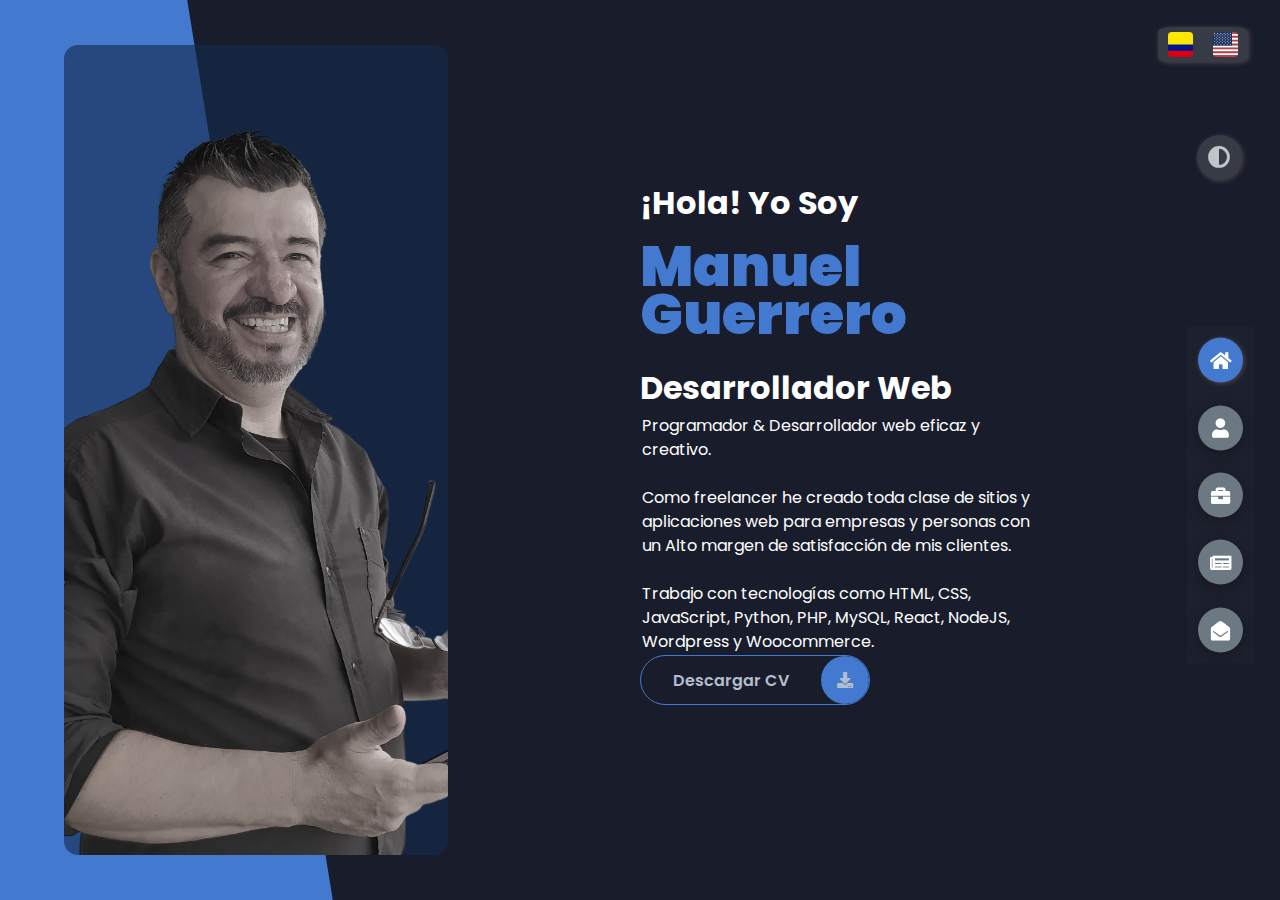
<file: index.html>
<!DOCTYPE html>
<html lang="es">
<head>
    <meta charset="UTF-8">
    <meta http-equiv="X-UA-Compatible" content="IE=edge">
    <meta name="viewport" content="width=device-width, initial-scale=1.0">
    <title>Portfolio mWarrior</title>
    <link rel="stylesheet" href="styles/styles.css">
    <link rel="preconnect" href="https://fonts.googleapis.com">
    <link rel="preconnect" href="https://fonts.gstatic.com" crossorigin>
    <link rel="stylesheet" href="https://cdnjs.cloudflare.com/ajax/libs/font-awesome/5.15.4/css/all.min.css" integrity="sha512-1ycn6IcaQQ40/MKBW2W4Rhis/DbILU74C1vSrLJxCq57o941Ym01SwNsOMqvEBFlcgUa6xLiPY/NS5R+E6ztJQ==" crossorigin="anonymous" referrerpolicy="no-referrer" />
    <link href="https://fonts.googleapis.com/css2?family=Poppins:wght@400;500;600;700;800&display=swap" rel="stylesheet">
</head>
<body class="main-content espanol">

    <!-- HEADER -->
    <header class="container header active" id="home">
        <div class="header-content">
            <div class="left-header">
                <div class="h-shape"></div>
                <div class="image">
                    <img src="images/Manuel-backg.webp" alt="foto mWarrior">
                </div>
            </div>
            <div class="right-header">
                <h1 class="name" data-section="profile" data-value="greeting">
                    ¡Hola! Yo Soy<br> 
                </h1>
                <h1 class="name-dev" data-section="profile" data-value="greeting2"><strong>Manuel Guerrero</strong></h1><br>
                <h1 data-section="profile" data-value="greeting3">Desarrollador Web</h1>
                <p data-section="profile" data-value="roll">
                    Programador & Desarrollador web eficaz y creativo.<br><br>Como freelancer he creado toda clase de sitios y aplicaciones web para empresas y personas con un Alto margen de satisfacción de mis clientes.<br><br>Trabajo con tecnologías como HTML, CSS, JavaScript, Python, PHP, MySQL, React, NodeJS, Wordpress y Woocommerce.
                </p>
                
                <div class="btn-con">
                    <a href="#" class="download-btn">
                        <span class="btn-text" data-section="profile" data-value="download-btn">
                            Descargar CV
                        </span>
                        <span class="btn-icon">
                            <i class="fas fa-download"></i>
                        </span>
                    </a>
                </div>
            </div>
        </div>
    </header>

    <MAIN>

        <!-- ABOUT -->
        <section class="container about" id="about">

            <div class="main-title">
                <h2 data-section="about" data-value="me">
                    Mis <span>Resultados</span><span class="bg-text">Perfil</span>
                </h2>
            </div>

            <div class="about-container">
                <div class="left-about">
                    <h4 data-section="about" data-value="leftH4">Acerca de Mi</h4>
                    <p data-section="about" data-value="leftP">
                        Soy Desarrollador Web en Tecnología HTML, CSS, Javascript, con un nivel de trabajo eficaz y creativo.<br />
                        Como independiente freelancer he creado Gran variedad de sitios y aplicaciones web para empresas y particulares con un Alto margen de satisfacción de mis clientes.<br />Tengo conocimiento en tecnologías como HTML, CSS, Bootstrap, Sass, JavaScript, React, NodeJS, Python, Django, TypeScript, Java, Spring Boot, PHP, MySQL, Wordpress y Woocommerce.
                    </p>
                    <div class="btn-con">
                        <a href="#" class="download-btn">
                            <span class="btn-text" data-section="about" data-value="leftDown">
                                Descargar CV
                            </span>
                            <span class="btn-icon">
                                <i class="fas fa-download"></i>
                            </span>
                        </a>
                    </div>
                </div>

                <div class="right-about">
                    <div class="about-item">
                        <div class="about-text">
                            <p class="large-text">120+</p>
                            <p class="small-text" data-section="about" data-value="rightSmall1">Proyectos <br /> Completos </p>
                        </div>
                    </div>
                    <div class="about-item">
                        <div class="about-text">
                            <p class="large-text">10+</p>
                            <p class="small-text" data-section="about" data-value="rightSmall2">Años de <br /> Experiencia</p>
                        </div>
                    </div>
                    <div class="about-item">
                        <div class="about-text">
                            <p class="large-text">300+</p>
                            <p class="small-text" data-section="about" data-value="rightSmall3">Clientes <br /> Agradecidos </p>
                        </div>
                    </div>
                    <div class="about-item">
                        <div class="about-text">
                            <p class="large-text">200+</p>
                            <p class="small-text" data-section="about" data-value="rightSmall4">Valoraciones de<br /> Clientes</p>
                        </div>
                    </div>
                </div>
            </div>

            <div class="about-stats">
                <h4 class="stat-title" data-section="about" data-value="stats">Mis Habilidades</h4>
                <div class="progress-bars">

                    <div class="progress-bar">
                        <p class="progress-title">HTML5</p>
                        <div class="progress-bar-container">
                            <p class="progress-text">90%</p>
                            <div class="progress-fill">
                                <span class="html"></span>
                            </div>
                        </div>
                    </div>

                    <div class="progress-bar">
                        <p class="progress-title">CSS3</p>
                        <div class="progress-bar-container">
                            <p class="progress-text">90%</p>
                            <div class="progress-fill">
                                <span class="css"></span>
                            </div>
                        </div>
                    </div>

                    <div class="progress-bar">
                        <p class="progress-title">BOOTSTRAP</p>
                        <div class="progress-bar-container">
                            <p class="progress-text">90%</p>
                            <div class="progress-fill">
                                <span class="bootstrap"></span>
                            </div>
                        </div>
                    </div>

                    <div class="progress-bar">
                        <p class="progress-title">JAVASCRIPT</p>
                        <div class="progress-bar-container">
                            <p class="progress-text">80%</p>
                            <div class="progress-fill">
                                <span class="js"></span>
                            </div>
                        </div>
                    </div>

                    <div class="progress-bar">
                        <p class="progress-title">REACTJS</p>
                        <div class="progress-bar-container">
                            <p class="progress-text">80%</p>
                            <div class="progress-fill">
                                <span class="react"></span>
                            </div>
                        </div>
                    </div>

                    <div class="progress-bar">
                        <p class="progress-title">NODEJS</p>
                        <div class="progress-bar-container">
                            <p class="progress-text">65%</p>
                            <div class="progress-fill">
                                <span class="node"></span>
                            </div>
                        </div>
                    </div>

                    <div class="progress-bar">
                        <p class="progress-title">PYTHON</p>
                        <div class="progress-bar-container">
                            <p class="progress-text">70%</p>
                            <div class="progress-fill">
                                <span class="python"></span>
                            </div>
                        </div>
                    </div>

                    <div class="progress-bar">
                        <p class="progress-title">SpringBoot</p>
                        <div class="progress-bar-container">
                            <p class="progress-text">50%</p>
                            <div class="progress-fill">
                                <span class="spring"></span>
                            </div>
                        </div>
                    </div>

                    <div class="progress-bar">
                        <p class="progress-title">MySql</p>
                        <div class="progress-bar-container">
                            <p class="progress-text">60%</p>
                            <div class="progress-fill">
                                <span class="mysql"></span>
                            </div>
                        </div>
                    </div>

                    <div class="progress-bar">
                        <p class="progress-title">WORDPRESS</p>
                        <div class="progress-bar-container">
                            <p class="progress-text">90%</p>
                            <div class="progress-fill">
                                <span class="wordpress"></span>
                            </div>
                        </div>
                    </div>
                    
                    <div class="progress-bar">
                        <p class="progress-title">Woocommerce</p>
                        <div class="progress-bar-container">
                            <p class="progress-text">80%</p>
                            <div class="progress-fill">
                                <span class="wooc"></span>
                            </div>
                        </div>
                    </div>

                    <div class="progress-bar">
                        <p class="progress-title">PHP</p>
                        <div class="progress-bar-container skills__bar--70">
                            <p class="progress-text">70%</p>
                            <div class="progress-fill">
                                <span class="php"></span>
                            </div>
                        </div>
                    </div>
                </div>
            </div>

            <h4 class="stat-title" data-section="about" data-value="timeline">Mi Linea de Tiempo</h4>
            <div class="timeline">

                <div class="timeline-item">
                    <div class="tl-icon">
                        <i class="fas fa-chart-line"></i>
                    </div>
                    <p class="tl-duration" data-section="about" data-value="tl-duration1">2012 - Presente</p>
                    <h5 data-section="about" data-value="tl-h51">Desarrollador Web <span> - Freelance</span></h5>
                    <p data-section="about" data-value="tl-p1">
                        He trabajado en varios proyectos, desde sitios web hasta aplicaciones web para empresas y personas con un Alto margen de satisfacción de mis clientes.
                    </p>
                </div>

                <div class="timeline-item">
                    <div class="tl-icon">
                        <i class="fas fa-chart-line"></i>
                    </div>
                    <p class="tl-duration" data-section="about" data-value="tl-duration2">2013 - 2015</p>
                    <h5 data-section="about" data-value="tl-h52">Proyecto E-Commerce<span> - GlobalInstaller.com</span></h5>
                    <p data-section="about" data-value="tl-p2">
                        Tienda OnLine de articulos de iluminación y construcción en seco para el hogar (Drywall y PVC).<br /> Ventas Online, desarrollo y mantenimiento del sitio web.
                    </p>
                </div>

                <div class="timeline-item">
                    <div class="tl-icon">
                        <i class="fas fa-chart-line"></i>
                    </div>
                    <p class="tl-duration" data-section="about" data-value="tl-duration3">2016 - Presente</p>
                    <h5 data-section="about" data-value="tl-h53">Marketing & Desarrollo web<span> - Maestristas.com</span></h5>
                    <p data-section="about" data-value="tl-p3">
                        Proyecto de emprendimiento de marketing y desarrollo de sitios web.<br /> Servicio de marketing digital y Desarrollo web para pymes.
                    </p>
                </div>

                <div class="timeline-item">
                    <div class="tl-icon">
                        <i class="fas fa-chart-line"></i>
                    </div>
                    <p class="tl-duration" data-section="about" data-value="tl-duration4">2020-Ene - 2021-Dic</p>
                    <h5 data-section="about" data-value="tl-h54">Desarrollador Web <span> - doitpossible.es</span></h5>
                    <p data-section="about" data-value="tl-p4">
                        Desarrollo Front-end, cms WordPress, Woocommerce, Elementor.<br /> Sitios Web, Tiendas, MarketPlaces, etc.
                    </p>
                </div>

                <div class="timeline-item">
                    <div class="tl-icon">
                        <i class="fas fa-graduation-cap"></i>
                    </div>
                    <p class="tl-duration" data-section="about" data-value="tl-duration5">2021-Feb - 2021-Dic</p>
                    <h5 data-section="about" data-value="tl-h55">Desarrollo Software <span> - UNAB</span></h5>
                    <p data-section="about" data-value="tl-p5">
                        Técnico Profesional y Diplomados en programación y Desarrollo de software.<br /> Universidad Autonoma de Bucaramanga & Ministerio de las TIC - Colombia.
                    </p>
                </div>

                <div class="timeline-item">
                    <div class="tl-icon">
                        <i class="fas fa-graduation-cap"></i>
                    </div>
                    <p class="tl-duration" data-section="about" data-value="tl-duration6">2018 - 2022</p>
                    <h5 data-section="about" data-value="tl-h56">Desarrollador Web <span> - Certificacion Virtual</span></h5>
                    <p data-section="about" data-value="tl-p6">
                        Certificados Profesionales en Programación & Desarrollo web en plataformas Virtuales.<br />
                        <ul>
                            <li>FreeCodeCamp</li>
                            <li>Udemy</li>
                            <li>Google</li>
                            <li>IAB Spain</li>
                            <li>EDX</li>                            
                        </ul>
                    </p>
                </div>
                
            </div>

        </section>
        
        <!-- PORTFOLIO -->
        <section class="container" id="portfolio">

            <div class="main-title">
                <h2 data-section="portfolio" data-value="portf-h2">Mi <span>Portafolio</span><span class="bg-text">Trabajo</span></h2>
            </div>
            <p class="portfolio-text" data-section="portfolio" data-value="portf-p">
                Aqui puedes ver algunos de mis trabajos realizados en diferentes tecnologías.
            </p>

            <div class="portfolios">

                <div class="portfolio-item">
                    <div class="image">
                        <img src="images/port1.jpg" alt="">
                    </div>
                    <div class="hover-items">
                        <h3 data-section="portfolio" data-value="portf-h3">Link del Proyecto</h3>
                        <div class="icons">
                            <a href="" class="icon">
                                <i class="fab fa-github"></i>
                            </a>
                            <a href="" class="icon">
                                <i class="fab fa-behance"></i>
                            </a>
                            <a href="" class="icon">
                                <i class="fab fa-youtube"></i>
                            </a>
                        </div>
                    </div>
                </div>

                <div class="portfolio-item">
                    <div class="image">
                        <img src="images/port2.jpg" alt="">
                    </div>
                    <div class="hover-items">
                        <h3 data-section="portfolio" data-value="portf-h3">Link del Proyecto</h3>
                        <div class="icons">
                            <a href="" class="icon">
                                <i class="fab fa-github"></i>
                            </a>
                            <a href="" class="icon">
                                <i class="fab fa-behance"></i>
                            </a>
                            <a href="" class="icon">
                                <i class="fab fa-youtube"></i>
                            </a>
                        </div>
                    </div>
                </div>

                <div class="portfolio-item">
                    <div class="image">
                        <img src="images/port3.jpg" alt="">
                    </div>
                    <div class="hover-items">
                        <h3 data-section="portfolio" data-value="portf-h3">Link del Proyecto</h3>
                        <div class="icons">
                            <a href="" class="icon">
                                <i class="fab fa-github"></i>
                            </a>
                            <a href="" class="icon">
                                <i class="fab fa-behance"></i>
                            </a>
                            <a href="" class="icon">
                                <i class="fab fa-youtube"></i>
                            </a>
                        </div>
                    </div>
                </div>

                <div class="portfolio-item">
                    <div class="image">
                        <img src="images/port4.jpg" alt="">
                    </div>
                    <div class="hover-items">
                        <h3 data-section="portfolio" data-value="portf-h3">Link del Proyecto</h3>
                        <div class="icons">
                            <a href="" class="icon">
                                <i class="fab fa-github"></i>
                            </a>
                            <a href="" class="icon">
                                <i class="fab fa-behance"></i>
                            </a>
                            <a href="" class="icon">
                                <i class="fab fa-youtube"></i>
                            </a>
                        </div>
                    </div>
                </div>

                <div class="portfolio-item">
                    <div class="image">
                        <img src="images/port5.jpg" alt="">
                    </div>
                    <div class="hover-items">
                        <h3 data-section="portfolio" data-value="portf-h3">Link del Proyecto</h3>
                        <div class="icons">
                            <a href="" class="icon">
                                <i class="fab fa-github"></i>
                            </a>
                            <a href="" class="icon">
                                <i class="fab fa-behance"></i>
                            </a>
                            <a href="" class="icon">
                                <i class="fab fa-youtube"></i>
                            </a>
                        </div>
                    </div>
                </div>

                <div class="portfolio-item">
                    <div class="image">
                        <img src="images/port6.jpg" alt="">
                    </div>
                    <div class="hover-items">
                        <h3 data-section="portfolio" data-value="portf-h3">Link del Proyecto</h3>
                        <div class="icons">
                            <a href="" class="icon">
                                <i class="fab fa-github"></i>
                            </a>
                            <a href="" class="icon">
                                <i class="fab fa-behance"></i>
                            </a>
                            <a href="" class="icon">
                                <i class="fab fa-youtube"></i>
                            </a>
                        </div>
                    </div>
                </div>

                <div class="portfolio-item">
                    <div class="image">
                        <img src="images/port7.jpg" alt="">
                    </div>
                    <div class="hover-items">
                        <h3 data-section="portfolio" data-value="portf-h3">Link del Proyecto</h3>
                        <div class="icons">
                            <a href="" class="icon">
                                <i class="fab fa-github"></i>
                            </a>
                            <a href="" class="icon">
                                <i class="fab fa-behance"></i>
                            </a>
                            <a href="" class="icon">
                                <i class="fab fa-youtube"></i>
                            </a>
                        </div>
                    </div>
                </div>

            </div>

        </section>

        <!-- BLOGS -->
        <section class="container" id="blogs">
            <div class="blogs-content">

                <div class="main-title">
                    <h2 data-section="blogs" data-value="blog-h2">Mi Blog <span> Demos</span><span class="bg-text">Blog</span></h2>
                </div>
                <div class="blogs">

                    <div class="blog">
                        <img src="images/port6.jpg" alt="">
                        <div class="blog-text">
                            <h4>
                                How to Create Your Own Website
                            </h4>
                            <p>
                                Lorem ipsum dolor sit, amet consectetur adipisicing elit. 
                                Doloribus natus voluptas, eos obcaecati recusandae amet?
                            </p>
                        </div>
                    </div>

                    <div class="blog">
                        <img src="images/blog1.jpg" alt="">
                        <div class="blog-text">
                            <h4>
                                How to Become an Expert in Web Design
                            </h4>
                            <p>
                                Lorem ipsum dolor sit, amet consectetur adipisicing elit. 
                                Doloribus natus voluptas, eos obcaecati recusandae amet?
                            </p>
                        </div>
                    </div>

                    <div class="blog">
                        <img src="images/blog2.jpg" alt="">
                        <div class="blog-text">
                            <h4>
                                Become a Web Designer in 10 Days
                            </h4>
                            <p>
                                Lorem ipsum dolor sit, amet consectetur adipisicing elit. 
                                Doloribus natus voluptas, eos obcaecati recusandae amet?
                            </p>
                        </div>
                    </div>

                    <div class="blog">
                        <img src="images/blog3.jpg" alt="">
                        <div class="blog-text">
                            <h4>
                                Debbuging made easy with Web Inspector
                            </h4>
                            <p>
                                Lorem ipsum dolor sit, amet consectetur adipisicing elit. 
                                Doloribus natus voluptas, eos obcaecati recusandae amet?
                            </p>
                        </div>
                    </div>

                    <div class="blog">
                        <img src="images/port1.jpg" alt="">
                        <div class="blog-text">
                            <h4>
                                Get started with Web Design and UI Design
                            </h4>
                            <p>
                                Lorem ipsum dolor sit, amet consectetur adipisicing elit. 
                                Doloribus natus voluptas, eos obcaecati recusandae amet?
                            </p>
                        </div>
                    </div>

                    <div class="blog">
                        <img src="images/port3.jpg" alt="">
                        <div class="blog-text">
                            <h4>
                                This is what you need to know about Web Design
                            </h4>
                            <p>
                                Lorem ipsum dolor sit, amet consectetur adipisicing elit. 
                                Doloribus natus voluptas, eos obcaecati recusandae amet?
                            </p>
                        </div>
                    </div>

                </div>
            </div>
        
        </section>

        <!-- CONTACT -->
        <section class="container contact" id="contact">
            <div class="contact-container">

                <div class="main-title">
                    <h2 data-section="contact" data-value="cont-h2">Líneas de <span>Contacto</span><span class="bg-text">Contacto</span></h2>
                </div>
                
                <div class="contact-content-con">
                    <div class="left-contact">
                        <h4 data-section="contact" data-value="cont-h4">Puedes contactarme AQUÍ</h4>
                        <p data-section="contact" data-value="cont-p1">
                            Puesdes contactarme a través de cualquiera de los siguientes medios.<br>
                            Estoy siempre en busca de nuevos retos y oportunidades, bien sea para trabajar por contrato laboral o si deseas mi apoyo en tu proyecto o emprendimiento.<br><br>
                        </p>
                        <h3 data-section="contact" data-value="cont-h3">'Somos realmente felices cuando hacemos aquello que amamos'.</h3>

                        <!-- Descargar CV -->
                        <div class="btn-con">
                            <a href="#" class="download-btn">
                                <span class="btn-text" data-section="contact" data-value="cont-down">
                                    Descargar CV
                                </span>
                                <span class="btn-icon">
                                    <i class="fas fa-download"></i>
                                </span>
                            </a>
                        </div>
                        <br><br>

                        <div class="contact-info">

                            <div class="contact-item">
                                <div class="icon">
                                    <i class="fas fa-map-marker-alt"></i>
                                    <span data-section="contact" data-value="cont-loc1">Ubicación</span>
                                </div>
                                <p data-section="contact" data-value="cont-loc2">
                                    : Bogotá, Colombia
                                </p>
                            </div>

                            <div class="contact-item">
                                <div class="icon">
                                    <i class="fas fa-envelope"></i>
                                    <span data-section="contact" data-value="cont-mail1">Email</span>
                                </div>
                                <p>
                                    <span data-section="contact" data-value="cont-mail2">: mguerrerom715@gmail.com</span>
                                </p>
                            </div>

                            <div class="contact-item">
                                <div class="icon">
                                    <i class="fas fa-user-graduate"></i>
                                    <span data-section="contact" data-value="cont-career">Desarrollador Web</span>
                                </div>
                                <p>
                                    <span data-section="contact" data-value="cont-univ">: UNAB U Autonoma de B/manga </span>
                                </p>
                            </div>

                            <div class="contact-item">
                                <div class="icon">
                                    <i class="fas fa-globe-americas"></i>
                                    <span data-section="contact" data-value="cont-lang">:>Idiomas</span>
                                </div>
                                <p>
                                    <span data-section="contact" data-value="cont-lang2">:>: Inglés, Español</span>
                                </p>
                            </div>

                            <div class="contact-item">
                                <div class="icon">
                                    <i class="fas fa-mobile-alt"></i>
                                    <span data-section="contact" data-value="phone">Número Móvil</span>
                                </div>
                                <p>
                                    <span>: +57 320 952 9591</span> // 
                                    <span> 311 503 2702</span><br>
                                    <span>: +57 320 952 95 91 (WhatsApp)</span>
                                </p>
                            </div>
                        </div>

                        <div class="contact-icons">
                            <div class="contact-icon">
                                <a href="#" target="_blank">
                                    <i class="fab fa-linkedin-in"></i>
                                </a>
                                <a href="#" target="_blank">
                                    <i class="fab fa-github"></i>
                                </a>
                                <a href="#" target="_blank">
                                    <i class="fab fa-facebook-f"></i>
                                </a>                                
                                <a href="#" target="_blank">
                                    <i class="fab fa-youtube"></i>
                                </a>                                
                                <a href="#" target="_blank">
                                    <i class="fab fa-instagram"></i>
                                </a>
                                <a href="#" target="_blank">
                                    <i class="fab fa-whatsapp"></i>
                                </a>
                            </div>
                        </div>
                    </div>

                    <div class="right-contact">
                        <form action="mailto:manuelguerrerom715@gmail.com" class="contact-form">
                            <div class="input-control">
                                <input type='text' required placeholder='Name'>
                                <input type='email' required placeholder='Email'>
                            </div>
                            <div class="input-control">
                                <input type='text' required placeholder="Subject">
                            </div>
                            
                            <div class="input-control" data-section="contact" data-value="cont-form3">
                                <textarea name='' id='' cols='15' rows='8' placeholder='Message...'></textarea>
                            </div>

                            <div class="submit-btn">
                                <a href="#" class="download-btn">
                                    <span class="btn-text" data-section="contact" data-value="cont-send">Enviar</span>
                                    <span class="btn-icon"><i class="fas fa-paper-plane"></i></span>
                                </a>
                            </div>
                        </form>
                    </div>
                </div>
            </div>
        </section>

    </MAIN>

    <!-- CONTROLS -->
    <div class="controls">
        <div class="control control-1 active-btn" data-id="home">
            <i class="fas fa-home"></i>
        </div>
        <div class="control control-2" data-id="about">
            <i class="fas fa-user"></i>
        </div>
        <div class="control control-3" data-id="portfolio">
            <i class="fas fa-briefcase"></i>
        </div>
        <div class="control control-4" data-id="blogs">
            <i class="fas fa-newspaper"></i>
        </div>
        <div class="control control-5" data-id="contact">
            <i class="fas fa-envelope-open"></i>
        </div>
    </div>

    <!-- THEME BUTTON-->
    <div class="theme-btn">
        <i class="fas fa-adjust"></i>
    </div>

    <!-- LANGUAGE BUTTON-->

    <div id="flags" class="flags">
        <div class="flags__item flags__co" data-language="es">
            <img src="images/co.svg" alt="" />
        </div>
        <div class="flags__item flags__us" data-language="en">
            <img src="images/us.svg" alt="" />
        </div>
    </div>


    <!-- SCRIPT -->
    <script src="app.js"></script>
    
</body>
</html>
</file>
<file: styles/styles.css>
* {
  margin: 0;
  padding: 0;
  box-sizing: border-box;
  list-style: none;
}

:root {
  --color-primary: #191d2b;
  --color-secondary: #4379cf;
  --color-tertiary: #152a4c9d;
  --color-progress: #37d1ec;
  --color-text: #ffffff;
  --color-black: #000;
  --color-white: #FFFFFF;
  --color-grey0: #f8f8f8;
  --color-grey-1: #dbe1e8;
  --color-grey-2: #b2becd;
  --color-grey-3: #6c7983;
  --color-grey-4: #454e56;
  --color-grey-5: #373b45;
  --color-grey-6: #c0c5ca;
  --br-sm-2: 14px;
  --box-shadow-1: 0 3px 15px rgba(0,0,0,.3);
  --skills-bar-length: 0%;
}

.light-mode {
  --color-primary: #fff;
  --color-secondary: #fc703d;
  --color-tertiary: #601d04b1;
  --color-text: #31383d;
  --color-white: #fff;
  --color-black: #000;
  --color-grey0: #ec6607;
  --color-grey-1: #f0855e;
  --color-grey-2: #c23400;
  --color-grey-3: #eab39f;
  --color-grey-4: #e9d1c8;
  --color-grey-5: #b2becd;
  --color-grey-6: #454e56;
}

body {
  background-color: var(--color-primary);
  font-family: "Poppins", sans-serif;
  font-size: 1rem;
  color: var(--color-text);
  transition: all 0.4s ease-in-out;
}

a {
  display: inline-block;
  text-decoration: none;
  color: inherit;
  font-family: inherit;
}

header {
  min-height: 100vh;
  color: var(--color-text);
  overflow: hidden;
  padding: 0 !important;
}

section {
  min-height: 100vh;
  width: 100%;
  position: absolute;
  left: 0;
  top: 0;
  padding: 3rem 8rem;
}

.container {
  display: none;
  transform: translateY(-100%) scale(0);
  transition: all 0.4s ease-in-out;
  background-color: var(--color-primary);
}

.active {
  display: block;
  -webkit-animation: appear 1s ease-in-out;
          animation: appear 1s ease-in-out;
  transform: translateY(0) scaleY(1);
}
@-webkit-keyframes appear {
  0% {
    transform: translateY(-100%) scaleY(0);
  }
  100% {
    transform: translateY(0) scaleY(1);
  }
}
@keyframes appear {
  0% {
    transform: translateY(-100%) scaleY(0);
  }
  100% {
    transform: translateY(0) scaleY(1);
  }
}

.controls {
  position: fixed;
  z-index: 10;
  background-color: rgba(76, 77, 80, 0.09);
  top: 55%;
  right: 2%;
  display: flex;
  flex-direction: column;
  align-items: center;
  justify-content: center;
  transform: translateY(-50%);
}
.controls .control {
  padding: 1rem;
  cursor: pointer;
  background-color: var(--color-grey-3);
  width: 45px;
  height: 45px;
  border-radius: 50%;
  display: flex;
  justify-content: center;
  align-items: center;
  margin: 0.7rem;
  box-shadow: var(--box-shadow-1);
}
.controls .control i {
  font-size: 1.2rem;
  color: var(--color-text);
  pointer-events: none;
}
.controls .active-btn {
  background-color: var(--color-secondary);
  box-shadow: 1px 1px 5px rgba(160, 131, 131, 0.396);
  transition: all 0.4s ease-in-out;
}
.controls .active-btn i {
  color: var(--color-white);
}

.theme-btn {
  top: 15%;
  right: 3%;
  width: 45px;
  height: 45px;
  border-radius: 50%;
  background-color: var(--color-grey-5);
  cursor: pointer;
  position: fixed;
  display: flex;
  justify-content: center;
  align-items: center;
  box-shadow: 1px 1px 5px rgba(160, 131, 131, 0.396);
  transition: all 0.1s ease-in-out;
}
.theme-btn:active {
  transform: translateY(-3px);
}
.theme-btn i {
  font-size: 1.4rem;
  color: var(--color-grey-6);
  pointer-events: none;
}

.flags {
  top: 3%;
  right: 2.5%;
  width: 90px;
  height: 35px;
  border-radius: 15%;
  background-color: var(--color-grey-5);
  position: fixed;
  display: inline-flex;
  justify-content: space-around;
  align-items: center;
  box-shadow: 1px 1px 5px rgba(160, 131, 131, 0.396);
  transition: all 0.1s ease-in-out;
}
.flags .flags__item {
  cursor: pointer;
}
.flags .flags__item img {
  width: 25px;
  height: 25px;
  border-radius: 15%;
  display: block;
}

.download-btn {
  border-radius: 30px;
  color: var(--color-grey-2);
  font-weight: 600;
  position: relative;
  border: 1px solid var(--color-secondary);
  display: flex;
  align-self: flex-start;
  align-items: center;
  overflow: hidden;
  margin-bottom: 1rem;
}
.download-btn .btn-text {
  padding: 0 2rem;
}
.download-btn .btn-icon {
  background-color: var(--color-secondary);
  display: flex;
  align-items: center;
  justify-content: center;
  border-radius: 50%;
  padding: 1rem;
}
.download-btn::before {
  content: "";
  position: absolute;
  top: 0;
  left: 0;
  transform: translateX(100%);
  transition: all 0.4s ease-out;
  z-index: -1;
}
.download-btn:hover {
  transition: all 0.4s ease-out;
}
.download-btn:hover::before {
  width: 100%;
  height: 100%;
  background-color: var(--color-secondary);
  transform: translateX(0);
  transition: all 0.4s ease-out;
}

.header-content {
  display: grid;
  grid-template-columns: repeat(2, 1fr);
  min-height: 100vh;
}
.header-content .left-header {
  display: flex;
  align-items: center;
  position: relative;
}
.header-content .left-header .h-shape {
  transition: all 0.4s ease-in-out;
  width: 65%;
  height: 100%;
  background-color: var(--color-secondary);
  position: absolute;
  left: 0;
  top: 0;
  z-index: -1;
  -webkit-clip-path: polygon(0 0, 45% 0, 80% 100%, 0% 100%);
          clip-path: polygon(0 0, 45% 0, 80% 100%, 0% 100%);
}
.header-content .left-header .image {
  border-radius: var(--br-sm-2);
  height: 90%;
  width: 60%;
  margin-left: 4rem;
  background-color: var(--color-tertiary);
  transition: all 0.4s ease-in-out;
}
.header-content .left-header .image:hover {
  transform: scale(1.1);
}
.header-content .left-header .image img {
  width: 100%;
  height: 100%;
  -o-object-fit: cover;
     object-fit: cover;
  transition: all 0.4s ease-in-out;
  filter: grayscale(80%);
}
.header-content .left-header .image img:hover {
  filter: grayscale(10%);
  transform: scale(1.2);
  /*height: 120%;
  width: 120%;*/
}
.header-content .right-header {
  display: flex;
  flex-direction: column;
  justify-content: center;
  padding-right: 15rem;
}
.header-content .right-header .name {
  font-size: 2rem;
  padding-bottom: 1rem;
}
.header-content .right-header .name span {
  color: var(--color-secondary);
}
.header-content .right-header .name-dev {
  font-size: 3.5rem;
  line-height: 3rem;
  color: var(--color-secondary);
}
.header-content .right-header p {
  margin: 0.1rem;
  line-height: 1.5rem;
  text-align: start;
}

.about-container {
  display: grid;
  grid-template-columns: repeat(2, 1fr);
  padding-top: 1.5rem;
  padding-bottom: 5rem;
}
.about-container .right-about {
  display: grid;
  grid-template-columns: repeat(2, 1fr);
  grid-gap: 2rem;
}
.about-container .right-about .about-item {
  background-color: rgba(23, 30, 51, 0.1568627451);
  height: 15rem;
  border: 1px solid var(--color-grey-5);
  border-radius: 5px;
  transition: all 0.4s ease-in-out;
  box-shadow: 1px 2px 15px rgba(0, 0, 0, 0.1);
}
.about-container .right-about .about-item:hover {
  cursor: default;
  transform: translateY(-5px);
  border: 1px solid var(--color-secondary);
  box-shadow: 1px 4px 15px rgba(0, 0, 0, 0.32);
}
.about-container .right-about .about-item .about-text {
  padding: 1.5rem;
  display: flex;
  flex-direction: column;
}
.about-container .right-about .about-item .about-text .large-text {
  font-size: 3rem;
  font-weight: 700;
  color: var(--color-secondary);
}
.about-container .right-about .about-item .about-text .small-text {
  padding-left: 3rem;
  position: relative;
  text-transform: uppercase;
  font-size: 1.2rem;
  color: var(--color-grey-1);
  letter-spacing: 2px;
}
.about-container .right-about .about-item .about-text .small-text::before {
  content: "";
  position: absolute;
  left: 0;
  top: 15px;
  width: 2rem;
  height: 2px;
  background-color: var(--color-grey-5);
}
.about-container .left-about {
  padding-top: 1.5rem;
  padding-right: 5rem;
}
.about-container .left-about p {
  line-height: 2rem;
  padding: 1rem;
  color: var(--color-grey-1);
}
.about-container .left-about h4 {
  font-size: 2rem;
  text-transform: uppercase;
}

.about-stats {
  padding-bottom: 4rem;
}
.about-stats .progress-bars {
  display: grid;
  grid-template-columns: repeat(2, 1fr);
  grid-gap: 2rem;
}
.about-stats .progress-bars .progress-bar {
  display: flex;
  flex-direction: column;
}
.about-stats .progress-bars .progress-bar .progress-title {
  text-transform: uppercase;
  font-weight: 500;
}
.about-stats .progress-bars .progress-bar .progress-bar-container {
  display: flex;
  align-items: center;
}
.about-stats .progress-bars .progress-bar .progress-bar-container .progress-text {
  color: var(--color-grey-2);
}
.about-stats .progress-bars .progress-bar .progress-bar-container .progress-fill {
  width: 100%;
  height: 0.65rem;
  background-color: var(--color-grey-4);
  margin-left: 1rem;
  position: relative;
  border-radius: 0.4em;
}
.about-stats .progress-bars .progress-bar .progress-bar-container .progress-fill span {
  position: absolute;
  top: 0;
  left: 0;
  height: 100%;
  background-color: var(--color-secondary);
  transition: all 0.4s ease-in-out;
  width: 90%;
  border-radius: 0.4em;
}
.about-stats .progress-bars .progress-bar .progress-bar-container .progress-fill .html {
  width: 90%;
}
.about-stats .progress-bars .progress-bar .progress-bar-container .progress-fill .css {
  width: 90%;
}
.about-stats .progress-bars .progress-bar .progress-bar-container .progress-fill .bootstrap {
  width: 90%;
}
.about-stats .progress-bars .progress-bar .progress-bar-container .progress-fill .js {
  width: 80%;
}
.about-stats .progress-bars .progress-bar .progress-bar-container .progress-fill .react {
  width: 80%;
}
.about-stats .progress-bars .progress-bar .progress-bar-container .progress-fill .node {
  width: 65%;
}
.about-stats .progress-bars .progress-bar .progress-bar-container .progress-fill .python {
  width: 70%;
}
.about-stats .progress-bars .progress-bar .progress-bar-container .progress-fill .spring {
  width: 50%;
}
.about-stats .progress-bars .progress-bar .progress-bar-container .progress-fill .mysql {
  width: 60%;
}
.about-stats .progress-bars .progress-bar .progress-bar-container .progress-fill .wordpress {
  width: 90%;
}
.about-stats .progress-bars .progress-bar .progress-bar-container .progress-fill .wooc {
  width: 80%;
}
.about-stats .progress-bars .progress-bar .progress-bar-container .progress-fill .php {
  width: 70%;
}

.stat-title {
  text-transform: uppercase;
  font-size: 1.4rem;
  text-align: center;
  padding: 3.5rem 0;
  position: relative;
}
.stat-title::before {
  content: "";
  position: absolute;
  left: 50%;
  top: 0;
  width: 40%;
  height: 1px;
  background-color: var(--color-grey-5);
  transform: translateX(-50%);
}

.timeline {
  display: grid;
  grid-template-columns: repeat(2, 1fr);
  grid-gap: 2rem;
  padding-bottom: 3rem;
}
.timeline .timeline-item {
  position: relative;
  padding-left: 3rem;
  border-left: 1px solid var(--color-grey-5);
}
.timeline .timeline-item .tl-icon {
  position: absolute;
  left: -27px;
  top: 0;
  background-color: var(--color-secondary);
  width: 50px;
  height: 50px;
  border-radius: 50%;
  display: flex;
  align-items: center;
  justify-content: center;
}
.timeline .timeline-item .tl-icon i {
  font-size: 1.3rem;
}
.timeline .timeline-item .tl-duration {
  padding: 0.2rem 6rem;
  background-color: var(--color-grey-5);
  border-radius: 15px;
  display: inline-block;
  font-size: 0.8rem;
  text-transform: uppercase;
  font-weight: 500;
}
.timeline .timeline-item h5 {
  padding: 1rem 0;
  text-transform: uppercase;
  font-size: 1.3rem;
  font-weight: 600;
}
.timeline .timeline-item h5 span {
  color: var(--color-grey-2);
  font-size: 1.2rem;
  font-weight: 500;
}
.timeline .timeline-item p {
  padding: 1rem 0;
  color: var(--color-grey-1);
}

.portfolio-text {
  padding: 2rem 0;
  text-align: center;
}

.portfolios {
  display: grid;
  grid-template-columns: repeat(3, 1fr);
  grid-gap: 2rem;
  margin-top: 3rem;
}
.portfolios .portfolio-item {
  position: relative;
  border-radius: 15px;
}
.portfolios .portfolio-item img {
  width: 100%;
  height: 300px;
  -o-object-fit: cover;
     object-fit: cover;
  border-radius: 15px;
}
.portfolios .portfolio-item .hover-items {
  width: 100%;
  height: 100%;
  background-color: var(--color-secondary);
  position: absolute;
  left: 0;
  top: 0;
  border-radius: 15px;
  display: flex;
  justify-content: center;
  align-items: center;
  flex-direction: column;
  opacity: 0;
  transform: scale(0);
  transition: all 0.4s ease-in-out;
}
.portfolios .portfolio-item .hover-items h3 {
  font-size: 1.5rem;
  color: var(--color-text);
  margin-bottom: 1.5rem;
}
.portfolios .portfolio-item .hover-items .icons {
  display: flex;
  justify-content: center;
  align-items: center;
}
.portfolios .portfolio-item .hover-items .icons .icon {
  background-color: var(--color-primary);
  border-radius: 50%;
  width: 50px;
  height: 50px;
  display: flex;
  align-items: center;
  justify-content: center;
  margin: 0 1rem;
  cursor: pointer;
  transition: all 0.4s ease-in-out;
}
.portfolios .portfolio-item .hover-items .icons .icon i {
  font-size: 1.5rem;
  color: var(--color-text);
  margin: 0 1rem;
}
.portfolios .portfolio-item .hover-items .icons .icon:hover {
  background-color: var(--color-grey-2);
}
.portfolios .portfolio-item .hover-items .icons .icon:hover i {
  color: var(--color-primary);
}

.portfolio-item:hover .hover-items {
  opacity: 0.8;
  transform: scale(1);
}

.blogs {
  display: grid;
  grid-template-columns: repeat(3, 1fr);
  grid-gap: 2rem;
  margin-top: 3rem;
}
.blogs .blog {
  position: relative;
  background-color: var(--color-grey-5);
  border-radius: 5px;
  box-shadow: 1px 1px 20px rgba(0, 0, 0, 0.1);
  transition: all 0.4s ease-in-out;
}
.blogs .blog:hover {
  box-shadow: 1px 1px 20px rgba(0, 0, 0, 0.3);
  transform: translateY(-5px);
  transition: all 0.4s ease-in-out;
}
.blogs .blog:hover img {
  filter: grayscale(0);
  transform: scale(1.1);
  box-shadow: 0px 4px 15px rgba(0, 0, 0, 0.8);
}
.blogs .blog img {
  width: 100%;
  height: 300px;
  -o-object-fit: cover;
     object-fit: cover;
  border-top-left-radius: 5px;
  border-top-right-radius: 5px;
  filter: grayscale(100%);
  transition: all 0.4s ease-in-out;
}
.blogs .blog .blog-text {
  margin-top: -7px;
  padding: 1.1rem;
  border-top: 8px solid var(--color-secondary);
}
.blogs .blog .blog-text h4 {
  font-size: 1.5rem;
  margin-bottom: 0.7rem;
  transition: all 0.4s ease-in-out;
  cursor: pointer;
}
.blogs .blog .blog-text h4:hover {
  color: var(--color-secondary);
}
.blogs .blog .blog-text p {
  color: var(--color-grey-6);
  line-height: 2rem;
  padding-bottom: 1rem;
}

.contact-content-con {
  display: flex;
  padding-top: 3.5rem;
}
.contact-content-con .left-contact {
  flex: 2;
}
.contact-content-con .left-contact h4 {
  margin-top: 1rem;
  font-size: 1.7rem;
  text-transform: uppercase;
}
.contact-content-con .left-contact p {
  margin: 1rem 0;
  line-height: 2rem;
}
.contact-content-con .left-contact h3 {
  margin-top: 1rem;
  font-size: 2rem;
  margin-bottom: 1rem;
}
.contact-content-con .left-contact .contact-info .contact-item {
  display: flex;
  align-items: center;
  justify-content: space-between;
}
.contact-content-con .left-contact .contact-info .contact-item p {
  margin: 0.3rem 0 !important;
  padding: 0 !important;
}
.contact-content-con .left-contact .contact-info .contact-item .icon {
  display: grid;
  grid-template-columns: 40px 1fr;
}
.contact-content-con .left-contact .contact-info .contact-item .icon i {
  display: flex;
  align-items: center;
  font-size: 1.3rem;
}
.contact-content-con .left-contact .contact-icon {
  display: flex;
  margin-top: 2rem;
}
.contact-content-con .left-contact .contact-icon a {
  display: flex;
  align-items: center;
  color: var(--color-text);
  background-color: var(--color-grey-5);
  cursor: pointer;
  justify-content: center;
  width: 50px;
  height: 50px;
  border-radius: 50%;
  margin: 0 0.4rem;
  transition: all 0.4s ease-in-out;
}
.contact-content-con .left-contact .contact-icon a:hover {
  background-color: var(--color-secondary);
}
.contact-content-con .left-contact .contact-icon a:hover i {
  color: var(--color-primary);
}
.contact-content-con .left-contact .contact-icon a i {
  display: flex;
  align-items: center;
  justify-content: center;
  font-size: 1.3rem;
}
.contact-content-con .right-contact {
  flex: 2;
  margin-left: 3rem;
}
.contact-content-con .right-contact .input-control {
  margin: 1.5rem 0;
}
.contact-content-con .right-contact .input-control input, .contact-content-con .right-contact .input-control textarea {
  border-radius: 30px;
  font-weight: inherit;
  font-size: inherit;
  font-family: inherit;
  margin-bottom: 0.2rem;
  padding: 0.8rem 0.5rem;
  outline: none;
  border: none;
  background-color: var(--color-grey-5);
  width: 100%;
  color: var(--color-text);
  resize: none;
}
.contact-content-con .right-contact .submit-btn {
  display: flex;
  justify-content: flex-start;
}

.btn-con {
  display: flex;
  align-self: flex-start;
}

.main-title {
  text-align: center;
}
.main-title h2 {
  position: relative;
  text-transform: uppercase;
  font-size: 3.5rem;
  font-weight: 700;
  line-height: 1.1;
}
.main-title h2 span {
  color: var(--color-secondary);
}
.main-title h2 .bg-text {
  position: absolute;
  top: 10%;
  left: 50%;
  color: var(--color-grey-5);
  transition: all 0.4s ease-in-out;
  z-index: -1;
  transform: translate(-50%, -50%);
  font-weight: 800;
  font-size: 10rem;
  letter-spacing: 0.7rem;
  line-height: 1.1;
}
.main-title h2 .bg-text:hover {
  color: var(--color-grey-4);
  font-size: 13rem;
}

.about-container .left-about p {
  padding-left: 0;
}

@media screen and (max-width: 600px) {
  header {
    padding: 0 !important;
  }

  .theme-btn {
    width: 50px;
    height: 50px;
  }

  .header-content {
    grid-template-columns: repeat(1, 1fr);
    padding-bottom: 6rem;
  }

  .left-header .h-shape {
    display: none;
  }

  .right-header {
    grid-row: 1;
    padding-right: 0rem !important;
    width: 90%;
    margin: 0 auto;
  }
  .right-header .name {
    font-size: 2.5rem !important;
    text-align: center;
    padding-top: 3rem;
  }

  .header-content .left-header .image {
    margin: 0 auto;
    width: 90%;
  }

  .controls {
    top: auto;
    bottom: 0;
    flex-direction: row;
    justify-content: center;
    left: 50%;
    transform: translateX(-50%);
    width: 100%;
    background-color: var(--color-gray-5);
  }
  .controls .control {
    margin: 1rem 0.3rem;
  }

  .about-container {
    grid-template-columns: repeat(1, 1fr);
  }
  .about-container .right-about {
    grid-template-columns: repeat(1, 1fr);
    padding-top: 2.5rem;
  }
  .about-container .left-about {
    padding-right: 0;
  }
  .about-container .left-about p {
    padding-left: 0;
  }

  .timeline {
    grid-template-columns: repeat(1, 1fr);
    padding-bottom: 6rem;
  }

  .container {
    padding: 2rem 2.5rem !important;
  }

  .about-stats .progress-bars {
    grid-template-columns: repeat(1, 1fr);
  }

  .portfolios {
    grid-template-columns: repeat(1, 1fr);
    padding-bottom: 6rem;
    margin-top: 1rem;
  }

  .blogs {
    grid-template-columns: repeat(1, 1fr);
    padding-bottom: 6rem;
  }

  .contact-content-con {
    flex-direction: column;
  }
  .contact-content-con .right-contact {
    margin-left: 0;
    margin-top: 2.5rem;
  }

  .contact-content-con .right-contact .i-c-2 {
    flex-direction: column;
  }

  .contact-content-con .right-contact .i-c-2 :last-child {
    margin-left: 0;
    margin-top: 1.5rem;
  }

  .contact-content-con .right-contact {
    margin-bottom: 6rem;
  }

  .contact-item {
    flex-direction: column;
    margin: 1rem 0;
  }
  .contact-item p {
    font-size: 15px;
    color: var(--color-grey-2);
  }
  .contact-item span {
    font-size: 15px;
  }
  .contact-item .icon {
    grid-template-columns: 25px 1fr;
  }

  .main-title h2 {
    font-size: 2rem;
  }
  .main-title h2 span {
    font-size: 2.3rem;
  }
  .main-title h2 .bg-text {
    font-size: 2.3rem;
  }
}
@media screen and (max-width: 1432px) {
  .container {
    padding: 7rem 11rem;
  }

  .contact-content-con {
    flex-direction: column;
  }
  .contact-content-con .right-contact {
    margin-left: 0;
    margin-top: 2.5rem;
  }

  .contact-content-con .right-contact .i-c-2 {
    flex-direction: column;
  }

  .contact-content-con .right-contact .i-c-2 :last-child {
    margin-left: 0;
    margin-top: 1.5rem;
  }

  .contact-content-con .right-contact {
    margin-bottom: 6rem;
  }

  .main-title h2 .bg-text {
    font-size: 5.5rem;
  }
}
@media screen and (max-width: 1250px) {
  .blogs {
    grid-template-columns: repeat(2, 1fr);
    margin-top: 6rem;
  }

  .portfolios {
    grid-template-columns: repeat(2, 1fr);
  }

  .header-content .right-header {
    padding-right: 9rem;
  }
}
@media screen and (max-width: 660px) {
  .blogs {
    grid-template-columns: repeat(1, 1fr);
  }

  .portfolios {
    grid-template-columns: repeat(1, 1fr);
  }
}
@media screen and (max-width: 1070px) {
  .about-container {
    grid-template-columns: repeat(1, 1fr);
  }
  .about-container .right-about {
    padding-top: 2.5rem;
  }

  .main-title h2 {
    font-size: 4rem;
  }
  .main-title h2 span {
    font-size: 4rem;
  }
  .main-title h2 .bg-text {
    font-size: 4.5rem;
  }
}
@media screen and (max-width: 970px) {
  .container {
    padding: 7rem 6rem;
  }

  .about-container .left-about {
    padding-right: 0rem;
  }

  .header-content {
    grid-template-columns: repeat(1, 1fr);
    padding-bottom: 6rem;
  }

  .left-header .h-shape {
    display: none;
  }
  .left-header .image {
    width: 90% !important;
    margin: 0 auto !important;
  }
  .left-header .image:hover {
    transform: none !important;
  }
  .left-header .image img {
    transform: none !important;
  }

  .right-header {
    grid-row: 1;
    padding-right: 0rem !important;
    width: 90%;
    margin: 0 auto;
  }
  .right-header .name {
    font-size: 2.5rem !important;
    text-align: center;
    padding-top: 3rem;
  }
}
@media screen and (max-width: 700px) {
  .container {
    padding: 7rem 3rem;
  }

  .about-stats .progress-bars {
    grid-template-columns: repeat(1, 1fr);
  }

  .about-container .right-about {
    grid-template-columns: repeat(1, 1fr);
  }

  .timeline {
    grid-template-columns: repeat(1, 1fr);
  }

  .main-title h2 {
    font-size: 3rem;
  }
  .main-title h2 span {
    font-size: 3rem;
  }
  .main-title h2 .bg-text {
    font-size: 4rem;
  }
}/*# sourceMappingURL=styles.css.map */
</file>
